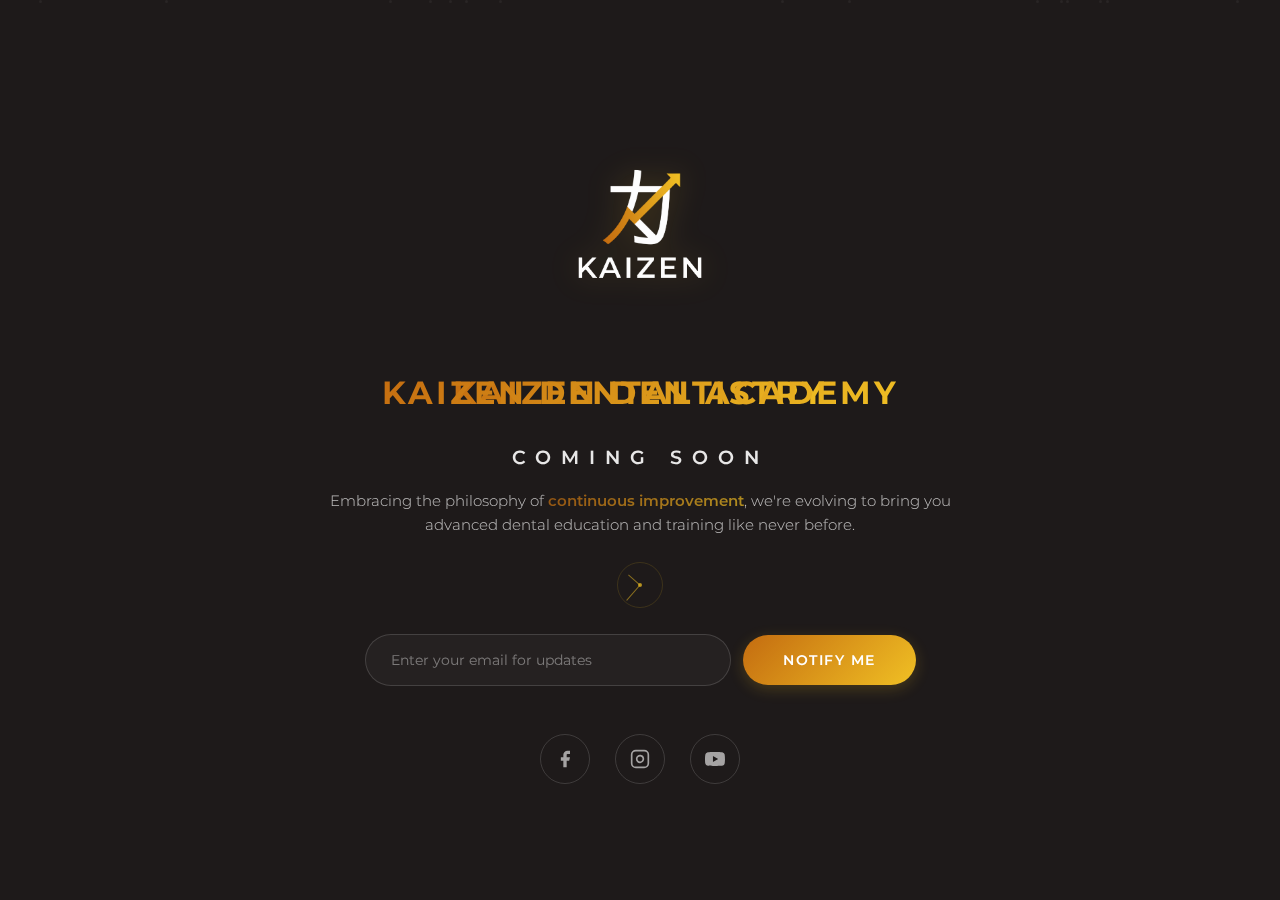
<file: index.html>
<!DOCTYPE html>
<html lang="en">
<head>
    <meta charset="UTF-8">
    <meta name="viewport" content="width=device-width, initial-scale=1.0">
    <title>Kaizen Dental Academy - Coming Soon</title>
    <link rel="icon" type="image/png" href="logo.png">
    <link rel="apple-touch-icon" href="logo.png">
    <!-- Preload critical LCP image -->
    <link rel="preload" as="image" href="logo.png" fetchpriority="high">
    <link rel="preconnect" href="https://fonts.googleapis.com">
    <link rel="preconnect" href="https://fonts.gstatic.com" crossorigin>
    <link href="https://fonts.googleapis.com/css2?family=Montserrat:wght@300;400;600;700;800&display=swap" rel="stylesheet">
    <style>
        * {
            margin: 0;
            padding: 0;
            box-sizing: border-box;
        }

        body {
            font-family: 'Montserrat', sans-serif;
            background-color: #1e1a1a;
            color: #ffffff;
            overflow: hidden;
            height: 100vh;
            display: flex;
            align-items: center;
            justify-content: center;
            position: relative;
            -webkit-font-smoothing: antialiased;
            -moz-osx-font-smoothing: grayscale;
        }

        /* Animated background particles */
        .particles {
            position: fixed;
            top: 0;
            left: 0;
            width: 100%;
            height: 100%;
            overflow: hidden;
            z-index: 1;
            pointer-events: none;
        }

        .particle {
            position: absolute;
            width: 3px;
            height: 3px;
            background: rgba(255, 255, 255, 0.05);
            border-radius: 50%;
            animation: float linear infinite;
            will-change: transform, opacity;
            backface-visibility: hidden;
        }

        @keyframes float {
            0% {
                transform: translateY(100vh) translateX(0) scale(0);
                opacity: 0;
            }
            10% {
                opacity: 1;
            }
            90% {
                opacity: 1;
            }
            100% {
                transform: translateY(-100vh) translateX(100px) scale(1);
                opacity: 0;
            }
        }

        /* Circular progress animation */
        .progress-circle {
            position: fixed;
            top: 50%;
            left: 50%;
            transform: translate(-50%, -50%) translateZ(0);
            width: 700px;
            height: 700px;
            z-index: 2;
            opacity: 0.2;
            will-change: transform;
        }

        .progress-circle circle {
            fill: none;
            stroke: rgba(255, 255, 255, 0.05);
            stroke-width: 1;
            stroke-dasharray: 1884;
            stroke-dashoffset: 1884;
            animation: progress 10s ease-in-out infinite;
            transform-origin: center;
            will-change: stroke-dashoffset;
        }

        @keyframes progress {
            0%, 100% {
                stroke-dashoffset: 1884;
                stroke: rgba(196, 108, 16, 0.15);
            }
            50% {
                stroke-dashoffset: 0;
                stroke: rgba(240, 192, 36, 0.2);
            }
        }

        /* Main container */
        .container {
            position: relative;
            z-index: 10;
            text-align: center;
            padding: 20px 20px 30px;
            max-width: 950px;
            width: 100%;
            contain: layout style;
        }

        /* Logo container with animation */
        .logo-container {
            margin-top: 30px;
            margin-bottom: 20px;
            /* Removed animation for faster LCP - logo should be visible immediately */
        }

        @keyframes fadeInDown {
            from {
                opacity: 0;
                transform: translateY(-50px);
            }
            to {
                opacity: 1;
                transform: translateY(0);
            }
        }

        .logo-img {
            width: 210px;
            height: 210px;
            margin: 0 auto;
            display: block;
            transform: translateZ(0);
            /* Filter and animation added after load via JS for faster LCP */
        }
        
        .logo-img.enhanced {
            filter: drop-shadow(0 0 15px rgba(240, 192, 36, 0.2));
            will-change: transform, filter;
        }
        
        .logo-img.animated {
            animation: pulse 4s ease-in-out infinite;
        }

        @keyframes pulse {
            0%, 100% {
                transform: scale(1) translateZ(0);
                filter: drop-shadow(0 0 15px rgba(240, 192, 36, 0.2));
            }
            50% {
                transform: scale(1.03) translateZ(0);
                filter: drop-shadow(0 0 25px rgba(240, 192, 36, 0.4));
            }
        }

        /* Text transformation animation */
        .text-transition {
            position: relative;
            height: 70px;
            margin-bottom: 18px;
            display: flex;
            align-items: center;
            justify-content: center;
        }

        .text-old, .text-new {
            position: absolute;
            font-size: 2rem;
            font-family: 'Montserrat', sans-serif;
            font-weight: 700;
            letter-spacing: 3px;
            white-space: nowrap;
            will-change: transform, opacity;
            backface-visibility: hidden;
            -webkit-backface-visibility: hidden;
        }

        .text-old {
            animation: fadeOutUp 4s ease-in-out infinite;
            background: linear-gradient(135deg, #c46c10 0%, #f0c024 100%);
            -webkit-background-clip: text;
            -webkit-text-fill-color: transparent;
            background-clip: text;
        }

        .text-new {
            animation: fadeInUp 4s ease-in-out infinite;
            background: linear-gradient(135deg, #c46c10 0%, #f0c024 100%);
            -webkit-background-clip: text;
            -webkit-text-fill-color: transparent;
            background-clip: text;
        }

        @keyframes fadeOutUp {
            0%, 45% {
                opacity: 1;
                transform: translateY(0) scale(1) translateZ(0);
            }
            50%, 100% {
                opacity: 0;
                transform: translateY(-40px) scale(0.9) translateZ(0);
            }
        }

        @keyframes fadeInUp {
            0%, 50% {
                opacity: 0;
                transform: translateY(40px) scale(0.9) translateZ(0);
            }
            55%, 95% {
                opacity: 1;
                transform: translateY(0) scale(1) translateZ(0);
            }
            100% {
                opacity: 1;
                transform: translateY(0) scale(1) translateZ(0);
            }
        }

        /* Coming soon text */
        .coming-soon {
            font-size: 1.2rem;
            letter-spacing: 10px;
            text-transform: uppercase;
            margin-bottom: 20px;
            opacity: 0.9;
            animation: fadeIn 1.5s ease-out 0.5s both, comingSoonPulse 3s ease-in-out 2s infinite;
            font-weight: 600;
            will-change: transform, opacity;
            transform: translateZ(0);
        }

        @keyframes comingSoonPulse {
            0%, 100% {
                opacity: 0.9;
                transform: scale(1) translateZ(0);
            }
            50% {
                opacity: 1;
                transform: scale(1.05) translateZ(0);
            }
        }

        @keyframes fadeIn {
            from {
                opacity: 0;
            }
            to {
                opacity: 0.8;
            }
        }

        /* Tagline */
        .tagline {
            font-size: 0.95rem;
            line-height: 1.6;
            margin-bottom: 22px;
            opacity: 0.7;
            animation: fadeIn 1.5s ease-out 0.8s both;
            font-weight: 300;
            max-width: 650px;
            margin-left: auto;
            margin-right: auto;
        }

        .tagline strong {
            background: linear-gradient(135deg, #c46c10 0%, #f0c024 100%);
            -webkit-background-clip: text;
            -webkit-text-fill-color: transparent;
            background-clip: text;
            font-weight: 600;
        }

        /* Kaizen symbol (continuous improvement circle) */
        .kaizen-symbol {
            display: inline-block;
            width: 50px;
            height: 50px;
            margin: 0 auto 20px;
            animation: rotate 10s linear infinite;
            will-change: transform;
            transform: translateZ(0);
        }

        @keyframes rotate {
            from {
                transform: rotate(0deg) translateZ(0);
            }
            to {
                transform: rotate(360deg) translateZ(0);
            }
        }

        /* Reduce animations for users who prefer reduced motion */
        @media (prefers-reduced-motion: reduce) {
            *,
            *::before,
            *::after {
                animation-duration: 0.01ms !important;
                animation-iteration-count: 1 !important;
                transition-duration: 0.01ms !important;
            }
        }

        /* Email form */
        .email-form {
            max-width: 550px;
            margin: 0 auto 18px;
            animation: fadeIn 1.5s ease-out 1.1s both;
        }

        .email-input-group {
            display: flex;
            gap: 12px;
            flex-wrap: wrap;
            align-items: center;
        }

        .email-input {
            flex: 1;
            min-width: 250px;
            padding: 16px 25px;
            border: 1.5px solid rgba(255, 255, 255, 0.15);
            background: rgba(255, 255, 255, 0.03);
            border-radius: 50px;
            color: #ffffff;
            font-size: 0.9rem;
            font-family: 'Montserrat', sans-serif;
            transition: all 0.4s ease;
            outline: none;
        }

        .email-input:focus {
            border-color: rgba(240, 192, 36, 0.6);
            background: rgba(255, 255, 255, 0.05);
            box-shadow: 0 0 25px rgba(240, 192, 36, 0.15);
        }

        .email-input::placeholder {
            color: rgba(255, 255, 255, 0.4);
        }

        .submit-btn {
            padding: 16px 40px;
            background: linear-gradient(135deg, #c46c10 0%, #f0c024 100%);
            border: none;
            border-radius: 50px;
            color: #ffffff;
            font-size: 0.9rem;
            font-weight: 600;
            cursor: pointer;
            transition: all 0.4s ease;
            font-family: 'Montserrat', sans-serif;
            letter-spacing: 1.5px;
            text-transform: uppercase;
            box-shadow: 0 4px 15px rgba(240, 192, 36, 0.2);
            will-change: transform;
            backface-visibility: hidden;
        }

        .submit-btn:hover {
            transform: translateY(-3px) translateZ(0);
            box-shadow: 0 12px 35px rgba(240, 192, 36, 0.4);
            background: linear-gradient(135deg, #d47a15 0%, #f5d030 100%);
        }

        .submit-btn:active {
            transform: translateY(0) translateZ(0);
        }

        /* Social links */
        .social-links {
            display: flex;
            gap: 25px;
            justify-content: center;
            animation: fadeIn 1.5s ease-out 1.4s both;
            margin-top: 5px;
            padding-bottom: 10px;
        }

        .social-link {
            width: 50px;
            height: 50px;
            border-radius: 50%;
            border: 1.5px solid rgba(255, 255, 255, 0.15);
            display: flex;
            align-items: center;
            justify-content: center;
            color: rgba(255, 255, 255, 0.6);
            text-decoration: none;
            transition: all 0.4s cubic-bezier(0.4, 0, 0.2, 1);
            background: transparent;
            will-change: transform;
            backface-visibility: hidden;
        }

        .social-link:hover {
            border-color: #f0c024;
            color: #f0c024;
            transform: translateY(-5px) scale(1.1) translateZ(0);
            box-shadow: 0 8px 25px rgba(240, 192, 36, 0.3);
        }

        /* Responsive design */
        @media (max-width: 768px) {
            .text-old, .text-new {
                font-size: 1.8rem;
                letter-spacing: 2px;
            }

            .text-transition {
                height: 70px;
                margin-bottom: 15px;
            }

            .coming-soon {
                font-size: 1rem;
                letter-spacing: 6px;
                margin-bottom: 20px;
            }

            .tagline {
                font-size: 0.9rem;
                margin-bottom: 25px;
            }

            .logo-img {
                width: 160px;
                height: 160px;
            }

            .logo-container {
                margin-top: 30px;
                margin-bottom: 20px;
            }

            .progress-circle {
                width: 500px;
                height: 500px;
            }

            .kaizen-symbol {
                width: 45px;
                height: 45px;
                margin: 0 auto 20px;
            }

            .email-input-group {
                flex-direction: column;
            }

            .email-input {
                width: 100%;
            }

            .submit-btn {
                width: 100%;
            }

            .social-link {
                width: 45px;
                height: 45px;
            }
        }

        @media (max-width: 480px) {
            .text-old, .text-new {
                font-size: 1.4rem;
                letter-spacing: 1px;
            }

            .text-transition {
                height: 60px;
                margin-bottom: 15px;
            }

            .progress-circle {
                width: 400px;
                height: 400px;
            }

            .coming-soon {
                font-size: 0.85rem;
                letter-spacing: 4px;
                margin-bottom: 18px;
            }

            .tagline {
                font-size: 0.8rem;
                margin-bottom: 20px;
                line-height: 1.5;
            }

            .logo-img {
                width: 130px;
                height: 130px;
            }

            .kaizen-symbol {
                width: 40px;
                height: 40px;
                margin: 0 auto 18px;
            }

            .logo-container {
                margin-top: 25px;
                margin-bottom: 18px;
            }

            .email-form {
                margin-bottom: 20px;
            }

            .social-links {
                gap: 20px;
            }

            .social-link {
                width: 42px;
                height: 42px;
            }
        }

        /* Loading animation for form submission */
        .submit-btn.loading {
            pointer-events: none;
            opacity: 0.7;
        }

        .submit-btn.loading::after {
            content: '';
            position: absolute;
            width: 16px;
            height: 16px;
            top: 50%;
            left: 50%;
            margin-left: -8px;
            margin-top: -8px;
            border: 2px solid #ffffff;
            border-radius: 50%;
            border-top-color: transparent;
            animation: spin 0.6s linear infinite;
        }

        @keyframes spin {
            to {
                transform: rotate(360deg);
            }
        }

        .success-message {
            margin-top: 10px;
            margin-bottom: 0;
            color: #f0c024;
            font-size: 0.85rem;
            opacity: 0;
            transition: all 0.4s ease;
            transform: translateY(-10px) translateZ(0);
            min-height: 20px;
            will-change: transform, opacity;
        }

        .success-message.show {
            opacity: 1;
            transform: translateY(0) translateZ(0);
        }
    </style>
</head>
<body>
    <!-- Animated particles -->
    <div class="particles" id="particles"></div>

    <!-- Circular progress animation -->
    <svg class="progress-circle" viewBox="0 0 600 600">
        <circle cx="300" cy="300" r="299"></circle>
    </svg>

    <!-- Main content -->
    <div class="container">
        <!-- Logo -->
        <div class="logo-container">
            <img src="logo.png" alt="Kaizen Dental Academy Logo" class="logo-img" width="210" height="210" fetchpriority="high">
        </div>

        <!-- Text transformation animation -->
        <div class="text-transition">
            <h1 class="text-old">KAIZEN DENTISTRY</h1>
            <h1 class="text-new">KAIZEN DENTAL ACADEMY</h1>
        </div>

        <!-- Coming soon text -->
        <p class="coming-soon">Coming Soon</p>

        <!-- Tagline -->
        <p class="tagline">
            Embracing the philosophy of <strong>continuous improvement</strong>, we're evolving to bring you advanced dental education and training like never before.
        </p>

        <!-- Kaizen symbol -->
        <svg class="kaizen-symbol" viewBox="0 0 100 100" xmlns="http://www.w3.org/2000/svg">
            <circle cx="50" cy="50" r="45" fill="none" stroke="rgba(240, 192, 36, 0.2)" stroke-width="1.5"/>
            <path d="M50,10 L50,50 L80,50" fill="none" stroke="rgba(240, 192, 36, 0.5)" stroke-width="2" stroke-linecap="round">
                <animateTransform
                    attributeName="transform"
                    type="rotate"
                    from="0 50 50"
                    to="360 50 50"
                    dur="6s"
                    repeatCount="indefinite"/>
            </path>
            <circle cx="50" cy="50" r="4" fill="rgba(240, 192, 36, 0.7)"/>
        </svg>

        <!-- Email notification form -->
        <form class="email-form" id="emailForm">
            <div class="email-input-group">
                <input 
                    type="email" 
                    name="email"
                    class="email-input" 
                    placeholder="Enter your email for updates"
                    required
                    id="emailInput">
                <button type="submit" class="submit-btn">Notify Me</button>
            </div>
            <div class="success-message" id="successMessage">Thank you! We'll keep you updated.</div>
        </form>

        <!-- Social links -->
        <div class="social-links">
            <a href="https://www.facebook.com/KaizenDentistry1" target="_blank" rel="noopener noreferrer" class="social-link" aria-label="Facebook">
                <svg width="20" height="20" viewBox="0 0 24 24" fill="currentColor">
                    <path d="M18 2h-3a5 5 0 0 0-5 5v3H7v4h3v8h4v-8h3l1-4h-4V7a1 1 0 0 1 1-1h3z"/>
                </svg>
            </a>
            <a href="https://www.instagram.com/kaizendentistry1" target="_blank" rel="noopener noreferrer" class="social-link" aria-label="Instagram">
                <svg width="20" height="20" viewBox="0 0 24 24" fill="none" stroke="currentColor" stroke-width="2">
                    <rect x="2" y="2" width="20" height="20" rx="5" ry="5"/>
                    <path d="M16 11.37A4 4 0 1 1 12.63 8 4 4 0 0 1 16 11.37z"/>
                    <line x1="17.5" y1="6.5" x2="17.51" y2="6.5"/>
                </svg>
            </a>
            <a href="https://www.youtube.com/@KaizenDentistry" target="_blank" rel="noopener noreferrer" class="social-link" aria-label="YouTube">
                <svg width="20" height="20" viewBox="0 0 24 24" fill="currentColor">
                    <path d="M23.498 6.186a3.016 3.016 0 0 0-2.122-2.136C19.505 3.545 12 3.545 12 3.545s-7.505 0-9.377.505A3.017 3.017 0 0 0 .502 6.186C0 8.07 0 12 0 12s0 3.93.502 5.814a3.016 3.016 0 0 0 2.122 2.136c1.871.505 9.376.505 9.376.505s7.505 0 9.377-.505a3.015 3.015 0 0 0 2.122-2.136C24 15.93 24 12 24 12s0-3.93-.502-5.814zM9.545 15.568V8.432L15.818 12l-6.273 3.568z"/>
                </svg>
            </a>
        </div>
    </div>

    <script>
        // Optimize LCP - Add enhancements after logo loads
        const logo = document.querySelector('.logo-img');
        
        function enhanceLogo() {
            // Add filter and animation after LCP
            requestAnimationFrame(() => {
                logo.classList.add('enhanced');
                requestAnimationFrame(() => {
                    logo.classList.add('animated');
                });
            });
        }
        
        logo.addEventListener('load', enhanceLogo);
        
        // If logo already loaded (cached)
        if (logo.complete) {
            enhanceLogo();
        }

        // Create floating particles (deferred for better LCP)
        function initParticles() {
            const particlesContainer = document.getElementById('particles');
            const particleCount = 15;

            for (let i = 0; i < particleCount; i++) {
                const particle = document.createElement('div');
                particle.className = 'particle';
                particle.style.left = Math.random() * 100 + '%';
                particle.style.animationDuration = (Math.random() * 10 + 10) + 's';
                particle.style.animationDelay = Math.random() * 5 + 's';
                particlesContainer.appendChild(particle);
            }
        }
        
        // Defer particle creation
        requestAnimationFrame(initParticles);

        // Handle form submission with Google Sheets
        const form = document.getElementById('emailForm');
        const submitBtn = form.querySelector('.submit-btn');
        const successMessage = document.getElementById('successMessage');
        const emailInput = document.getElementById('emailInput');

        form.addEventListener('submit', function(e) {
            e.preventDefault();
            
            // Add loading state
            submitBtn.classList.add('loading');
            submitBtn.textContent = '';
            
            const email = emailInput.value;
            
            // Submit to Google Sheets
            fetch("https://script.google.com/macros/s/AKfycbxDDbOp8DEhEUxQrorIcLnB1dGaVVv2W2yGuEJRQj2h-5jKani4X6XwkgJaLAjy4sxONQ/exec", {
                method: "POST",
                mode: "no-cors",
                headers: { "Content-Type": "application/json" },
                body: JSON.stringify({ email })
            })
            .then(() => {
                submitBtn.classList.remove('loading');
                submitBtn.textContent = 'Notify Me';
                successMessage.classList.add('show');
                emailInput.value = '';
                
                // Hide success message after 5 seconds
                setTimeout(() => {
                    successMessage.classList.remove('show');
                }, 5000);
            })
            .catch(() => {
                submitBtn.classList.remove('loading');
                submitBtn.textContent = 'Notify Me';
                successMessage.textContent = 'Oops! Something went wrong. Please try again.';
                successMessage.style.color = '#ff6b6b';
                successMessage.classList.add('show');
                
                setTimeout(() => {
                    successMessage.classList.remove('show');
                    successMessage.textContent = 'Thank you! We\'ll keep you updated.';
                    successMessage.style.color = '#f0c024';
                }, 5000);
            });
        });

        // Smooth scroll behavior
        document.querySelectorAll('a[href^="#"]').forEach(anchor => {
            anchor.addEventListener('click', function (e) {
                e.preventDefault();
                const target = document.querySelector(this.getAttribute('href'));
                if (target) {
                    target.scrollIntoView({
                        behavior: 'smooth'
                    });
                }
            });
        });

        // Add parallax effect to logo on mouse move (deferred)
        window.addEventListener('load', function() {
            document.addEventListener('mousemove', (e) => {
                const x = (window.innerWidth - e.pageX) / 100;
                const y = (window.innerHeight - e.pageY) / 100;
                logo.style.transform = `translate(${x}px, ${y}px)`;
            });
        });
    </script>
</body>
</html>
</file>
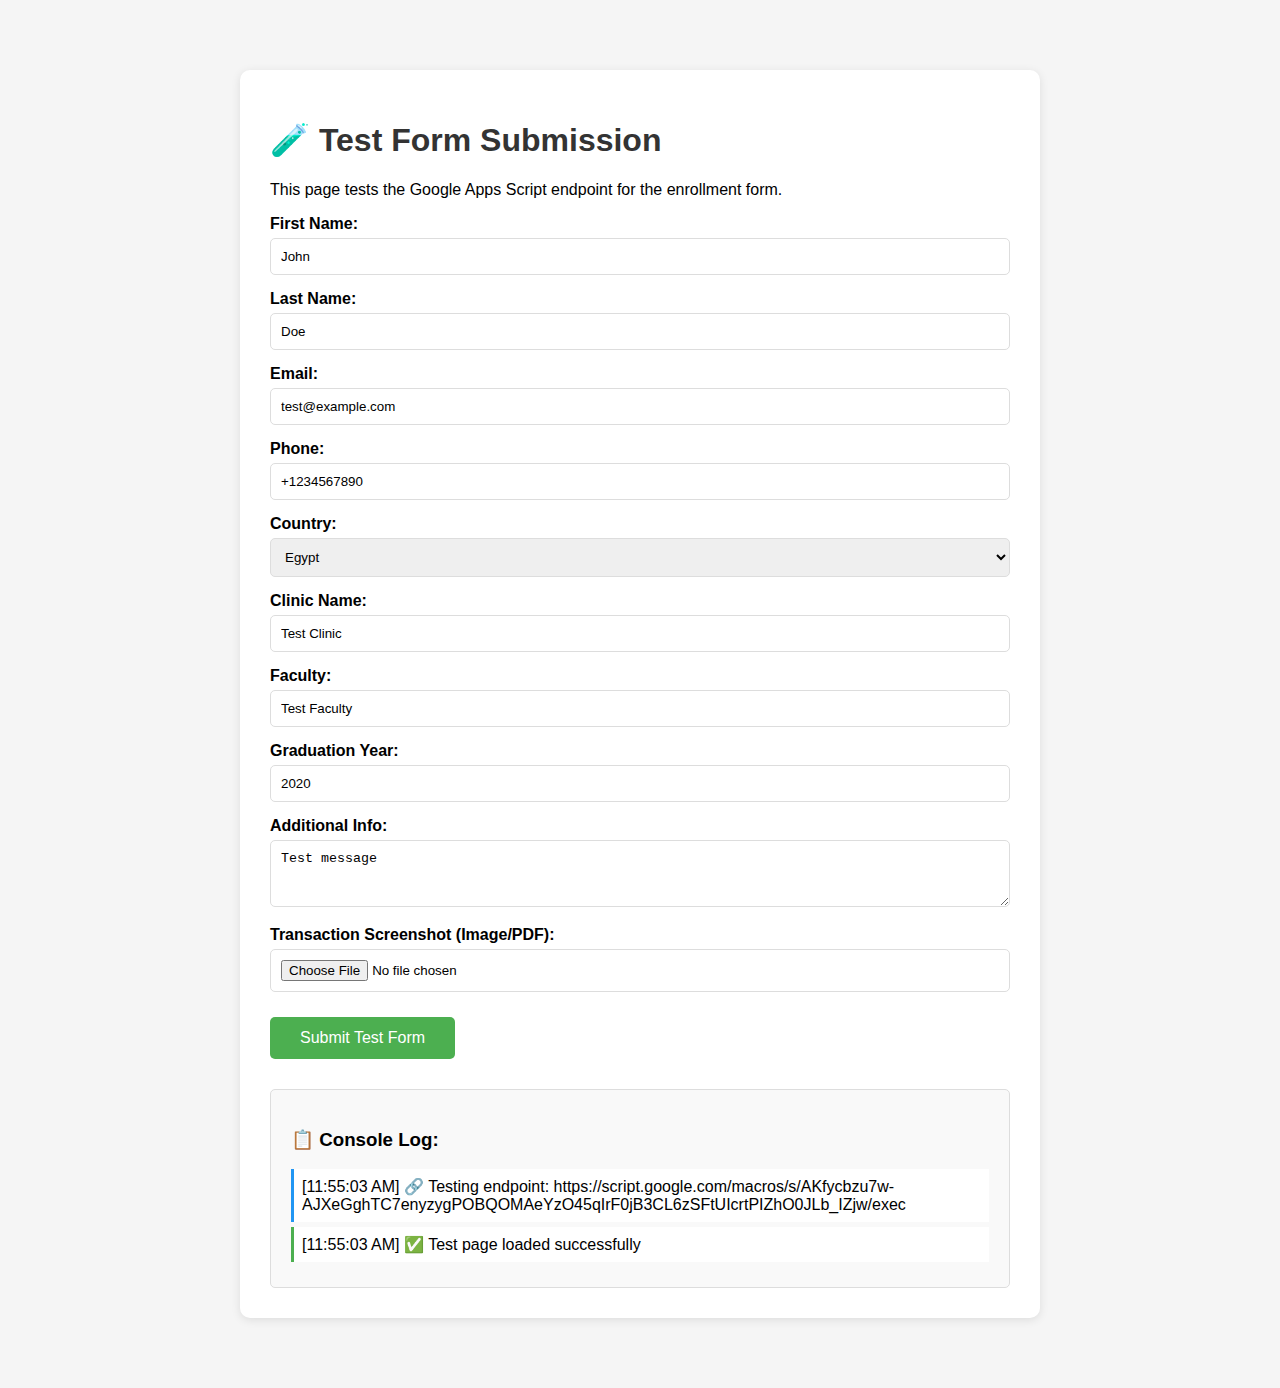
<file: test-form-submission.html>
<!DOCTYPE html>
<html lang="en">
<head>
    <meta charset="UTF-8">
    <meta name="viewport" content="width=device-width, initial-scale=1.0">
    <title>Test Form Submission - Google Apps Script</title>
    <style>
        body {
            font-family: Arial, sans-serif;
            max-width: 800px;
            margin: 50px auto;
            padding: 20px;
            background: #f5f5f5;
        }
        .test-container {
            background: white;
            padding: 30px;
            border-radius: 10px;
            box-shadow: 0 2px 10px rgba(0,0,0,0.1);
        }
        h1 {
            color: #333;
        }
        .form-group {
            margin-bottom: 15px;
        }
        label {
            display: block;
            margin-bottom: 5px;
            font-weight: bold;
        }
        input, select, textarea {
            width: 100%;
            padding: 10px;
            border: 1px solid #ddd;
            border-radius: 5px;
            box-sizing: border-box;
        }
        button {
            background: #4CAF50;
            color: white;
            padding: 12px 30px;
            border: none;
            border-radius: 5px;
            cursor: pointer;
            font-size: 16px;
            margin-top: 10px;
        }
        button:hover {
            background: #45a049;
        }
        button:disabled {
            background: #ccc;
            cursor: not-allowed;
        }
        .log-container {
            margin-top: 30px;
            padding: 20px;
            background: #f9f9f9;
            border: 1px solid #ddd;
            border-radius: 5px;
            max-height: 400px;
            overflow-y: auto;
        }
        .log-entry {
            margin: 5px 0;
            padding: 8px;
            border-left: 3px solid #4CAF50;
            background: white;
        }
        .log-error {
            border-left-color: #f44336;
        }
        .log-success {
            border-left-color: #4CAF50;
        }
        .log-info {
            border-left-color: #2196F3;
        }
    </style>
</head>
<body>
    <div class="test-container">
        <h1>🧪 Test Form Submission</h1>
        <p>This page tests the Google Apps Script endpoint for the enrollment form.</p>
        
        <form id="testForm">
            <div class="form-group">
                <label>First Name:</label>
                <input type="text" name="firstName" value="John" required>
            </div>
            
            <div class="form-group">
                <label>Last Name:</label>
                <input type="text" name="lastName" value="Doe" required>
            </div>
            
            <div class="form-group">
                <label>Email:</label>
                <input type="email" name="email" value="test@example.com" required>
            </div>
            
            <div class="form-group">
                <label>Phone:</label>
                <input type="tel" name="phone" value="+1234567890" required>
            </div>
            
            <div class="form-group">
                <label>Country:</label>
                <select name="country" required>
                    <option value="EG">Egypt</option>
                    <option value="US">United States</option>
                </select>
            </div>
            
            <div class="form-group">
                <label>Clinic Name:</label>
                <input type="text" name="clinic" value="Test Clinic" required>
            </div>
            
            <div class="form-group">
                <label>Faculty:</label>
                <input type="text" name="faculty" value="Test Faculty" required>
            </div>
            
            <div class="form-group">
                <label>Graduation Year:</label>
                <input type="text" name="gradYear" value="2020" pattern="[0-9]{4}" required>
            </div>
            
            <div class="form-group">
                <label>Additional Info:</label>
                <textarea name="moreInfo" rows="3">Test message</textarea>
            </div>
            
            <div class="form-group">
                <label>Transaction Screenshot (Image/PDF):</label>
                <input type="file" name="transaction" accept="image/*,.pdf" required>
            </div>
            
            <button type="submit">Submit Test Form</button>
        </form>
        
        <div class="log-container">
            <h3>📋 Console Log:</h3>
            <div id="logOutput"></div>
        </div>
    </div>

    <script>
        const GOOGLE_SCRIPT_URL = 'https://script.google.com/macros/s/AKfycbzu7w-AJXeGghTC7enyzygPOBQOMAeYzO45qIrF0jB3CL6zSFtUIcrtPIZhO0JLb_IZjw/exec';
        
        const logOutput = document.getElementById('logOutput');
        
        function log(message, type = 'info') {
            const entry = document.createElement('div');
            entry.className = `log-entry log-${type}`;
            entry.textContent = `[${new Date().toLocaleTimeString()}] ${message}`;
            logOutput.insertBefore(entry, logOutput.firstChild);
            
            // Also log to browser console
            console.log(message);
        }
        
        document.getElementById('testForm').addEventListener('submit', async (e) => {
            e.preventDefault();
            
            const submitBtn = e.target.querySelector('button[type="submit"]');
            submitBtn.disabled = true;
            submitBtn.textContent = 'Submitting...';
            
            logOutput.innerHTML = ''; // Clear previous logs
            log('🚀 Starting form submission test...', 'info');
            
            try {
                const formData = new FormData(e.target);
                
                // Log form data
                log('📦 Form Data Contents:', 'info');
                for (let pair of formData.entries()) {
                    if (pair[1] instanceof File) {
                        log(`  ${pair[0]}: ${pair[1].name} (${pair[1].size} bytes, ${pair[1].type})`, 'info');
                    } else {
                        log(`  ${pair[0]}: ${pair[1]}`, 'info');
                    }
                }
                
                log(`📡 Sending POST request to: ${GOOGLE_SCRIPT_URL}`, 'info');
                
                const response = await fetch(GOOGLE_SCRIPT_URL, {
                    method: 'POST',
                    body: formData,
                    redirect: 'follow'
                });
                
                log(`📥 Response received - Status: ${response.status}`, response.ok ? 'success' : 'error');
                log(`📥 Response OK: ${response.ok}`, response.ok ? 'success' : 'error');
                log(`📥 Response Status Text: ${response.statusText}`, 'info');
                
                // Log response headers
                log('📥 Response Headers:', 'info');
                for (let [key, value] of response.headers.entries()) {
                    log(`  ${key}: ${value}`, 'info');
                }
                
                const responseText = await response.text();
                log(`📥 Raw Response: ${responseText}`, 'info');
                
                let data;
                try {
                    data = JSON.parse(responseText);
                    log('✅ JSON parsed successfully!', 'success');
                    log(`📄 Parsed Data: ${JSON.stringify(data, null, 2)}`, 'success');
                    
                    if (data.success) {
                        log('✅ Form submission successful!', 'success');
                        if (data.fileLink) {
                            log(`📎 File uploaded: ${data.fileLink}`, 'success');
                        }
                    } else {
                        log(`❌ Submission failed: ${data.error || 'Unknown error'}`, 'error');
                    }
                } catch (parseError) {
                    log(`❌ Failed to parse JSON: ${parseError.message}`, 'error');
                    log(`Raw response was: ${responseText}`, 'error');
                }
                
            } catch (error) {
                log(`❌ Error during submission: ${error.message}`, 'error');
                log(`Stack: ${error.stack}`, 'error');
            } finally {
                submitBtn.disabled = false;
                submitBtn.textContent = 'Submit Test Form';
            }
        });
        
        log('✅ Test page loaded successfully', 'success');
        log(`🔗 Testing endpoint: ${GOOGLE_SCRIPT_URL}`, 'info');
    </script>
</body>
</html>
</file>
